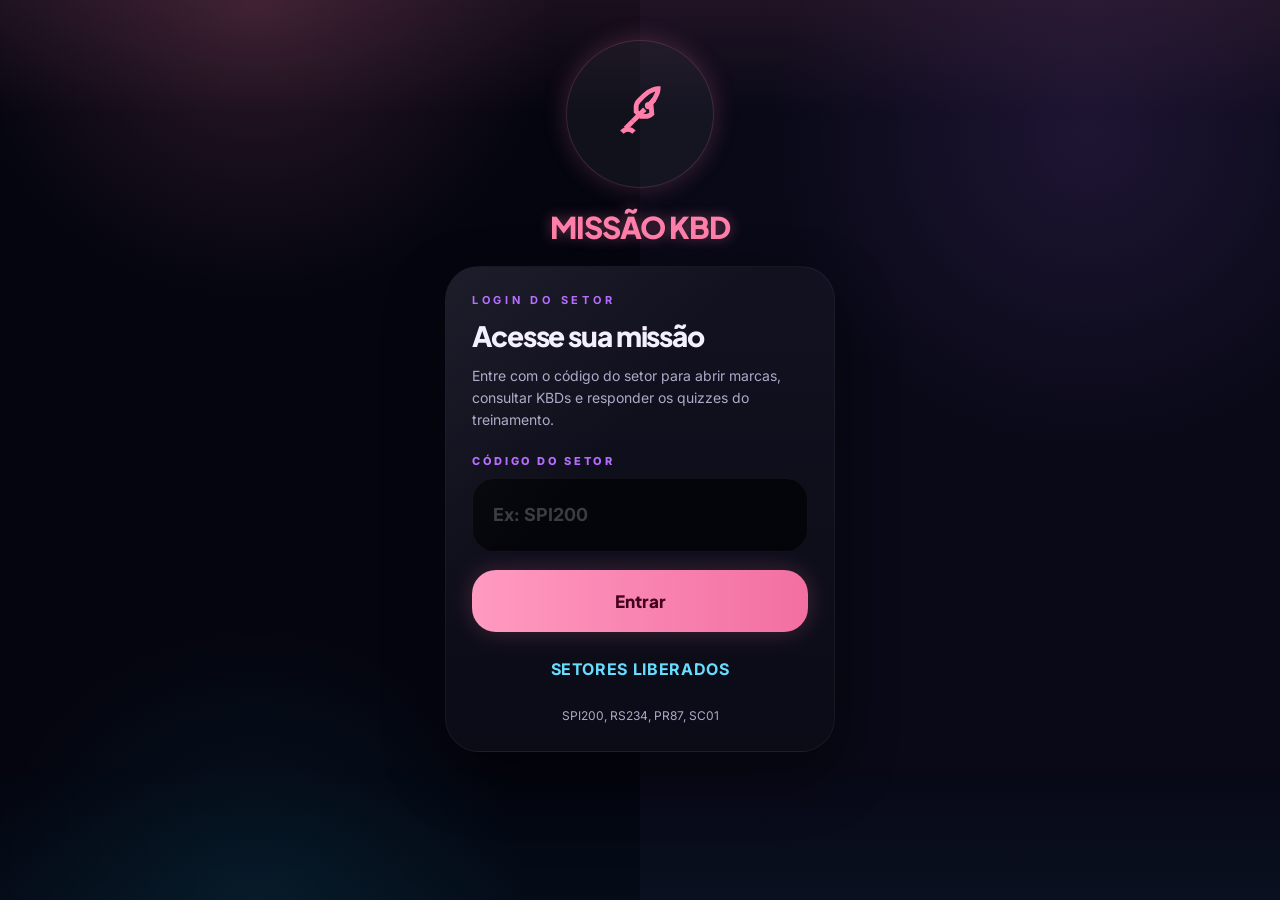
<file: index.html>
<!doctype html>
<html lang="pt-br">
<head>
  <meta charset="utf-8">
  <meta name="viewport" content="width=device-width,initial-scale=1,viewport-fit=cover">
  <title>Missão KBD</title>
  <link rel="stylesheet" href="style.css">
  <script defer src="app.js"></script>
</head>
<body onload="renderLogin()">
  <div class="login-page">
    <div class="login-wrap">
      <div class="login-stage">
        <div class="login-hero">
          <div class="rocket" id="loginRocket"></div>
          <div class="topbar-title" style="font-size:30px">MISSÃO KBD</div>
        </div>
        <div class="login-card">
          <div class="eyebrow">Login do setor</div>
          <h1 class="hero-title" style="margin-top:14px">Acesse sua missão</h1>
          <p class="hero-copy" style="margin-top:14px">Entre com o código do setor para abrir marcas, consultar KBDs e responder os quizzes do treinamento.</p>
          <div style="margin-top:22px">
            <div class="field-label">Código do setor</div>
            <div class="input-wrap">
              <input id="setor" type="text" placeholder="Ex: SPI200">
            </div>
          </div>
          <div class="login-actions">
            <button class="primary-btn pink" onclick="entrar()">Entrar</button>
            <div class="linkish">setores liberados</div>
            <div class="subtle" id="loginSectorList" style="text-align:center"></div>
          </div>
        </div>
      </div>
    </div>
  </div>
</body>
</html>
</file>
<file: style.css>
@import url('https://fonts.googleapis.com/css2?family=Plus+Jakarta+Sans:wght@500;700;800&family=Inter:wght@400;500;600;700&display=swap');

:root {
  --bg: #080813;
  --bg-deep: #04040b;
  --panel: rgba(18, 18, 33, 0.84);
  --panel-strong: rgba(22, 22, 39, 0.96);
  --panel-soft: rgba(255,255,255,0.03);
  --line: rgba(255, 120, 176, 0.16);
  --line-soft: rgba(255,255,255,0.08);
  --text: #f3efff;
  --muted: #b0a8c8;
  --muted-2: #7c7890;
  --pink: #ff7faa;
  --pink-2: #f26fa2;
  --violet: #b56bff;
  --violet-2: #8d34ff;
  --cyan: #67deff;
  --cyan-2: #23cfff;
  --ok: #67deff;
  --bad: #ff8e9f;
  --shadow: 0 24px 60px rgba(0,0,0,.42);
  --glow-pink: 0 0 24px rgba(255,127,170,.22);
  --glow-cyan: 0 0 24px rgba(35,207,255,.18);
  --radius-xl: 34px;
  --radius-lg: 28px;
  --radius-md: 22px;
  --radius-sm: 18px;
  --topbar-h: 78px;
  --bottom-h: 100px;
}

* { box-sizing: border-box; }
html, body { min-height: 100%; }
html { scroll-behavior: smooth; }
body {
  margin: 0;
  color: var(--text);
  font-family: Inter, sans-serif;
  background:
    radial-gradient(circle at 20% 0%, rgba(255,127,170,.17), transparent 22%),
    radial-gradient(circle at 85% 15%, rgba(181,107,255,.12), transparent 24%),
    radial-gradient(circle at 20% 100%, rgba(35,207,255,.08), transparent 20%),
    linear-gradient(90deg, #04050f 0 50%, #090917 50% 100%);
  overflow-x: hidden;
}

a { color: inherit; text-decoration: none; }
button, input { font: inherit; }
button { border: none; cursor: pointer; }
img { display: block; max-width: 100%; }

body::before {
  content: '';
  position: fixed;
  inset: 0;
  pointer-events: none;
  background: linear-gradient(180deg, rgba(255,127,170,.12), transparent 120px, transparent calc(100% - 140px), rgba(35,207,255,.05));
  opacity: .75;
}

.app-shell {
  position: relative;
  width: 100%;
  max-width: 430px;
  min-height: 100vh;
  margin: 0 auto;
  padding-bottom: calc(var(--bottom-h) + env(safe-area-inset-bottom, 0px));
}

.topbar {
  position: sticky;
  top: 0;
  z-index: 50;
  min-height: var(--topbar-h);
  display: flex;
  align-items: center;
  justify-content: space-between;
  gap: 14px;
  padding: 18px 22px 16px;
  background: rgba(7, 7, 18, 0.9);
  backdrop-filter: blur(18px);
  border-bottom: 1px solid var(--line);
  box-shadow: 0 10px 30px rgba(0,0,0,.16);
}

.topbar-left, .topbar-right {
  display: flex;
  align-items: center;
  gap: 14px;
}

.topbar-title {
  font-family: 'Plus Jakarta Sans', sans-serif;
  font-weight: 800;
  letter-spacing: -.03em;
  font-size: 18px;
  color: var(--pink);
  text-shadow: 0 0 14px rgba(255,127,170,.42);
}

.topbar-subtitle { font-size: 12px; color: var(--muted); }

.icon-btn {
  width: 32px;
  height: 32px;
  color: var(--pink);
  background: transparent;
  display: inline-flex;
  align-items: center;
  justify-content: center;
  padding: 0;
}
.icon-btn svg, .nav-btn svg, .mini-icon svg, .feedback-icon svg {
  width: 22px;
  height: 22px;
  stroke: currentColor;
  fill: none;
  stroke-width: 2;
  stroke-linecap: round;
  stroke-linejoin: round;
}

.topbar-progress {
  display: flex;
  align-items: center;
  gap: 8px;
  color: var(--pink);
  font-family: 'Plus Jakarta Sans', sans-serif;
  font-weight: 800;
  font-size: 16px;
}

.topbar-progress .track {
  width: 56px;
  height: 8px;
  border-radius: 999px;
  background: rgba(255,255,255,.09);
  overflow: hidden;
}
.topbar-progress .fill {
  height: 100%;
  border-radius: inherit;
  background: linear-gradient(90deg, var(--pink), #ff95ba);
}

.page {
  padding: 22px 18px 0;
  display: flex;
  flex-direction: column;
  gap: 20px;
}

.eyebrow {
  color: var(--violet);
  font-size: 11px;
  font-weight: 700;
  letter-spacing: .34em;
  text-transform: uppercase;
}

.hero, .glass, .quiz-card, .option, .feedback, .sheet-card, .cta-card, .login-card, .result-card {
  position: relative;
  overflow: hidden;
  background: linear-gradient(180deg, rgba(18,18,33,.96), rgba(12,12,24,.96));
  border: 1px solid rgba(255,255,255,.05);
  border-radius: var(--radius-xl);
  box-shadow: var(--shadow);
}

.hero::before, .glass::before, .quiz-card::before, .option::before, .feedback::before, .sheet-card::before, .cta-card::before, .login-card::before, .result-card::before {
  content: '';
  position: absolute;
  inset: 0;
  background: linear-gradient(130deg, rgba(255,255,255,.05), transparent 40%);
  pointer-events: none;
}

.hero { padding: 28px; }
.glass, .quiz-card, .feedback, .sheet-card, .cta-card, .result-card { padding: 22px; }

.hero-title, .screen-title, .result-score {
  font-family: 'Plus Jakarta Sans', sans-serif;
  font-weight: 800;
  letter-spacing: -.04em;
  margin: 0;
}
.hero-title { font-size: 28px; line-height: 1.06; }
.screen-title { font-size: 22px; line-height: 1.15; }
.result-score { font-size: 56px; }

.hero-copy, .screen-copy, .subtle, .result-copy, .feedback-copy, .option-copy, .helper {
  color: var(--muted);
  line-height: 1.6;
}
.screen-copy, .hero-copy { font-size: 14px; }
.subtle { font-size: 12px; }

.progress-line {
  margin-top: 14px;
  height: 14px;
  border-radius: 999px;
  background: rgba(255,255,255,.04);
  overflow: hidden;
}
.progress-line > span {
  display: block;
  height: 100%;
  border-radius: inherit;
  background: linear-gradient(90deg, var(--cyan-2), var(--cyan));
  box-shadow: var(--glow-cyan);
}

.section-head {
  display: flex;
  align-items: center;
  justify-content: space-between;
  gap: 12px;
}
.section-head h2 {
  margin: 0;
  font-family: 'Plus Jakarta Sans', sans-serif;
  font-size: 22px;
  font-weight: 800;
  letter-spacing: -.03em;
}

.grid-icon {
  display: grid;
  grid-template-columns: repeat(2, 12px);
  gap: 3px;
}
.grid-icon span {
  width: 12px;
  height: 12px;
  background: rgba(255,255,255,.38);
}

.brand-grid {
  display: grid;
  grid-template-columns: repeat(2, 1fr);
  gap: 16px;
}
.brand-card {
  position: relative;
  border-radius: 30px;
  padding: 18px 18px 20px;
  text-align: center;
  background: linear-gradient(180deg, rgba(18,18,33,.96), rgba(12,12,24,.96));
  border: 1px solid var(--card-line, rgba(255,255,255,.08));
  box-shadow: 0 0 0 1px rgba(255,255,255,.02), var(--card-glow, none), var(--shadow);
  transition: transform .22s ease, border-color .22s ease, box-shadow .22s ease;
}
.brand-card:active, .kbd-row:active, .option:active, .primary-btn:active, .secondary-btn:active, .nav-btn:active { transform: scale(.985); }
.brand-card::after {
  content: '';
  position: absolute;
  inset: 0;
  background: linear-gradient(90deg, var(--accent) 0 2px, transparent 2px 100%);
  opacity: .9;
}
.brand-card .brand-badge {
  position: absolute;
  top: 12px;
  right: 12px;
  width: 14px;
  height: 14px;
  border-radius: 999px;
  background: var(--accent);
  box-shadow: 0 0 14px color-mix(in srgb, var(--accent) 55%, transparent);
}
.brand-logo-box {
  width: 92px;
  height: 92px;
  margin: 26px auto 18px;
  border-radius: 24px;
  background: rgba(0,0,0,.42);
  display: flex;
  align-items: center;
  justify-content: center;
}
.brand-logo {
  width: 56px;
  height: 56px;
  object-fit: contain;
  background: #fff;
  border-radius: 2px;
}
.brand-name {
  font-family: 'Plus Jakarta Sans', sans-serif;
  font-size: 16px;
  font-weight: 700;
  margin: 0 0 14px;
}
.brand-track { height: 8px; border-radius: 999px; background: rgba(255,255,255,.04); overflow: hidden; }
.brand-track span { display: block; height: 100%; width: var(--pct); border-radius: inherit; background: linear-gradient(90deg, var(--accent), color-mix(in srgb, var(--accent) 65%, white)); box-shadow: 0 0 16px color-mix(in srgb, var(--accent) 32%, transparent); }
.brand-pct { margin-top: 12px; font-weight: 700; color: var(--accent); }

.all-brands-card {
  display: flex;
  align-items: center;
  justify-content: space-between;
  gap: 14px;
  padding: 18px 18px 18px 22px;
  border-radius: 28px;
  background: linear-gradient(180deg, rgba(20,20,36,.94), rgba(13,13,25,.94));
  border: 1px solid rgba(255,255,255,.05);
}
.all-brands-action {
  width: 96px;
  height: 96px;
  border-radius: 28px;
  background: linear-gradient(180deg, #ff9ac0, #f26fa2);
  color: #340016;
  box-shadow: var(--glow-pink);
  display: flex;
  align-items: center;
  justify-content: center;
}

.brand-hero {
  text-align: center;
  padding-top: 10px;
}
.brand-hero .brand-logo-box { margin-top: 0; width: 102px; height: 102px; }
.brand-hero .hero-copy { max-width: 320px; margin: 12px auto 0; }

.kbd-list { display: flex; flex-direction: column; gap: 14px; }
.kbd-row {
  display: flex;
  align-items: center;
  gap: 14px;
  padding: 16px 18px;
  border-radius: 28px;
  background: linear-gradient(180deg, rgba(19,19,35,.96), rgba(12,12,24,.96));
  border: 1px solid rgba(255,255,255,.06);
  box-shadow: var(--shadow);
}
.kbd-row.done { box-shadow: 0 0 0 1px rgba(103,222,255,.25), var(--shadow); }
.kbd-row.pending { box-shadow: 0 0 0 1px rgba(255,127,170,.16), var(--shadow); }
.kbd-icon {
  width: 52px;
  height: 52px;
  border-radius: 16px;
  display: flex;
  align-items: center;
  justify-content: center;
  background: rgba(255,127,170,.1);
  color: var(--pink);
  flex-shrink: 0;
}
.kbd-meta { min-width: 0; flex: 1; }
.kbd-tag-row { display: flex; align-items: center; justify-content: space-between; gap: 10px; margin-bottom: 8px; }
.kbd-tag, .chip {
  display: inline-flex;
  align-items: center;
  justify-content: center;
  min-height: 30px;
  border-radius: 999px;
  padding: 0 12px;
  font-size: 11px;
  font-weight: 700;
  letter-spacing: .08em;
  text-transform: uppercase;
  border: 1px solid rgba(255,255,255,.08);
}
.kbd-tag.done, .chip.done { color: var(--cyan); background: rgba(35,207,255,.1); border-color: rgba(35,207,255,.22); }
.kbd-tag.pending, .chip.pending { color: #ff9ab8; background: rgba(255,127,170,.1); border-color: rgba(255,127,170,.2); }
.kbd-name { font-family: 'Plus Jakarta Sans', sans-serif; font-size: 17px; font-weight: 700; line-height: 1.28; }
.kbd-bar { margin-top: 10px; height: 8px; border-radius: 999px; background: rgba(255,255,255,.05); overflow: hidden; }
.kbd-bar span { display: block; height: 100%; width: var(--pct, 0%); border-radius: inherit; background: linear-gradient(90deg, var(--accent, var(--pink)), color-mix(in srgb, var(--accent, var(--pink)) 65%, white)); }
.kbd-side { color: rgba(255,255,255,.22); }

.challenge {
  padding: 28px;
  border-radius: 34px;
  background: linear-gradient(135deg, #9228ff, #ca74ff 70%);
  color: #fff;
  box-shadow: 0 24px 60px rgba(114,24,244,.25);
}
.challenge h3 { margin: 0 0 10px; font-family: 'Plus Jakarta Sans'; font-size: 22px; line-height: 1.14; }
.challenge p { margin: 0 0 20px; max-width: 200px; line-height: 1.5; }
.challenge .secondary-btn { width: auto; min-width: 170px; background: #090910; color: #c98fff; }

.video-stage {
  position: relative;
  margin: 0 -18px;
  border-bottom: 1px solid rgba(255,255,255,.05);
  background: #000;
}
.video-stage::after {
  content: '';
  position: absolute;
  inset: auto 0 0;
  height: 70px;
  background: linear-gradient(180deg, transparent, rgba(8,8,19,.9));
}
.video-embed, .video-placeholder {
  width: 100%;
  aspect-ratio: 16 / 9;
  border: 0;
  display: block;
}
.video-placeholder {
  display: flex;
  align-items: center;
  justify-content: center;
  background: linear-gradient(135deg, rgba(255,255,255,.08), rgba(255,255,255,.02));
}
.video-play {
  width: 92px;
  height: 92px;
  border-radius: 999px;
  background: rgba(255,127,170,.16);
  border: 1px solid rgba(255,127,170,.42);
  color: var(--pink);
  display: flex;
  align-items: center;
  justify-content: center;
  box-shadow: var(--glow-pink);
}
.video-progress { height: 6px; background: rgba(255,255,255,.04); }
.video-progress span { display:block; height:100%; width:32%; background: linear-gradient(90deg, var(--cyan-2), var(--cyan)); }

.badge-row { display: flex; align-items: center; gap: 10px; flex-wrap: wrap; }
.badge {
  display: inline-flex;
  min-height: 30px;
  align-items: center;
  padding: 0 12px;
  border-radius: 999px;
  font-size: 11px;
  font-weight: 700;
  letter-spacing: .08em;
  text-transform: uppercase;
  border: 1px solid rgba(35,207,255,.22);
  color: var(--cyan);
  background: rgba(35,207,255,.08);
}
.badge.alt { border-color: rgba(255,127,170,.22); color: var(--pink); background: rgba(255,127,170,.08); }

.gallery-head { display: flex; justify-content: space-between; align-items: center; gap: 12px; }
.gallery-head h3 { margin: 0; font-size: 18px; font-family: 'Plus Jakarta Sans'; color: var(--violet); }
.gallery-grid {
  display: grid;
  grid-template-columns: 1fr 1fr;
  gap: 12px;
}
.gallery-item {
  border-radius: 24px;
  overflow: hidden;
  min-height: 160px;
  background: linear-gradient(160deg, rgba(255,255,255,.11), rgba(255,255,255,.03));
  border: 1px solid rgba(255,255,255,.06);
}
.gallery-item.tall { grid-row: span 2; min-height: 340px; }
.gallery-item img, .gallery-placeholder { width: 100%; height: 100%; object-fit: cover; }
.gallery-placeholder {
  display: flex;
  align-items: center;
  justify-content: center;
  flex-direction: column;
  gap: 10px;
  padding: 20px;
  text-align: center;
  color: var(--muted);
}

.info-card {
  display: flex;
  flex-direction: column;
  gap: 14px;
  padding: 22px;
  border-radius: 28px;
  background: linear-gradient(180deg, rgba(18,18,33,.9), rgba(14,14,26,.95));
  border: 1px solid rgba(255,255,255,.05);
}
.info-card .label { color: var(--cyan); font-size: 13px; font-weight: 800; letter-spacing: .18em; text-transform: uppercase; }
.info-card p { margin: 0; line-height: 1.6; color: var(--text); font-size: 15px; }

.primary-btn, .secondary-btn {
  width: 100%;
  min-height: 62px;
  border-radius: 24px;
  display: inline-flex;
  align-items: center;
  justify-content: center;
  gap: 10px;
  padding: 0 20px;
  font-family: 'Plus Jakarta Sans', sans-serif;
  font-weight: 800;
  font-size: 17px;
  transition: transform .2s ease, box-shadow .2s ease, opacity .2s ease;
}
.primary-btn {
  background: linear-gradient(90deg, #b56bff, #8d34ff);
  color: white;
  box-shadow: 0 0 24px rgba(141,52,255,.24);
}
.primary-btn.pink {
  background: linear-gradient(90deg, #ff9ac0, #f26fa2);
  color: #42011d;
  box-shadow: var(--glow-pink);
}
.secondary-btn {
  background: rgba(255,255,255,.04);
  color: var(--text);
  border: 1px solid rgba(255,255,255,.08);
}
.primary-btn[disabled], .secondary-btn[disabled] { opacity: .42; cursor: not-allowed; }

.cta-fixed {
  position: fixed;
  left: 50%;
  bottom: calc(var(--bottom-h) - 20px);
  transform: translateX(-50%);
  width: calc(100% - 36px);
  max-width: 394px;
  z-index: 30;
  background: linear-gradient(180deg, transparent, rgba(8,8,19,.95) 30%, rgba(8,8,19,.98));
  padding-top: 14px;
}

.quiz-progress-head h1 { margin: 8px 0 12px; font-family: 'Plus Jakarta Sans'; font-size: 26px; line-height: 1.12; }
.quiz-track { height: 6px; border-radius: 999px; background: rgba(255,255,255,.08); overflow: hidden; }
.quiz-track span { display:block; height:100%; border-radius: inherit; background: linear-gradient(90deg, var(--violet), #d688ff); box-shadow: 0 0 14px rgba(181,107,255,.18); }
.quiz-card { text-align: center; padding: 34px 24px; }
.quiz-card h2 { margin: 0; font-family: 'Plus Jakarta Sans'; font-size: 22px; line-height: 1.4; }

.option-list { display: flex; flex-direction: column; gap: 12px; }
.option {
  display: flex;
  align-items: flex-start;
  gap: 16px;
  padding: 18px;
  border-radius: 26px;
  border: 1px solid rgba(255,255,255,.06);
  background: linear-gradient(180deg, rgba(18,18,33,.96), rgba(12,12,24,.96));
  text-align: left;
  color: var(--text);
  transition: transform .2s ease, border-color .2s ease, box-shadow .2s ease, background .2s ease;
}
.option-letter {
  width: 42px;
  height: 42px;
  border-radius: 14px;
  background: rgba(255,255,255,.06);
  display: flex;
  align-items: center;
  justify-content: center;
  color: var(--muted);
  font-family: 'Plus Jakarta Sans';
  font-size: 16px;
  font-weight: 800;
  flex-shrink: 0;
  border: 1px solid rgba(255,255,255,.08);
}
.option.selected { border-color: rgba(35,207,255,.34); box-shadow: 0 0 0 1px rgba(35,207,255,.24), var(--glow-cyan); }
.option.selected .option-letter { color: var(--cyan); background: rgba(35,207,255,.08); border-color: rgba(35,207,255,.26); }
.option.correct { border-color: rgba(35,207,255,.34); background: linear-gradient(180deg, rgba(23,53,63,.72), rgba(14,40,48,.72)); }
.option.correct .option-letter { color: var(--cyan); }
.option.wrong { border-color: rgba(255,127,170,.28); background: linear-gradient(180deg, rgba(60,26,39,.62), rgba(40,18,26,.62)); }
.option.wrong .option-letter { color: #ff9ab8; }
.option.disabled { pointer-events: none; }
.option-copy { font-size: 16px; line-height: 1.55; }

.feedback {
  display: flex;
  gap: 14px;
  align-items: flex-start;
  border-radius: 26px;
  background: linear-gradient(180deg, rgba(23,53,63,.72), rgba(14,40,48,.72));
  border: 1px solid rgba(35,207,255,.28);
}
.feedback.error {
  background: linear-gradient(180deg, rgba(60,26,39,.62), rgba(40,18,26,.62));
  border-color: rgba(255,127,170,.24);
}
.feedback-icon {
  width: 30px; height: 30px; color: var(--cyan); flex-shrink: 0;
}
.feedback.error .feedback-icon { color: #ff9ab8; }
.feedback-title { margin: 0 0 6px; font-family: 'Plus Jakarta Sans'; font-size: 16px; color: var(--cyan); }
.feedback.error .feedback-title { color: #ff9ab8; }

.result-card { text-align: center; padding: 30px 24px; }
.medal {
  width: 96px;
  height: 96px;
  margin: 0 auto 20px;
  border-radius: 999px;
  background: rgba(255,255,255,.05);
  display: flex;
  align-items: center;
  justify-content: center;
  font-size: 48px;
  box-shadow: 0 0 26px rgba(255,127,170,.12);
}
.result-pill {
  display: inline-flex;
  min-height: 30px;
  align-items: center;
  justify-content: center;
  padding: 0 14px;
  border-radius: 999px;
  background: rgba(255,127,170,.08);
  border: 1px solid rgba(255,127,170,.18);
  color: var(--pink);
  font-size: 11px;
  font-weight: 800;
  letter-spacing: .22em;
  text-transform: uppercase;
}

.login-page {
  min-height: 100vh;
  display: flex;
  align-items: stretch;
}
.login-wrap {
  width: 100%;
  max-width: 430px;
  margin: 0 auto;
  padding-bottom: 24px;
}
.login-stage {
  padding: 30px 20px 0;
  display: flex;
  flex-direction: column;
  gap: 20px;
}
.login-hero {
  text-align: center;
  padding: 10px 14px 0;
}
.rocket {
  width: 148px;
  height: 148px;
  margin: 0 auto 20px;
  border-radius: 999px;
  background: rgba(255,255,255,.05);
  border: 1px solid rgba(255,127,170,.18);
  display: flex;
  align-items: center;
  justify-content: center;
  color: var(--pink);
  box-shadow: var(--glow-pink);
}
.rocket svg { width: 58px; height: 58px; stroke: currentColor; fill: none; stroke-width: 2; }
.login-card { padding: 26px; }
.field-label { margin-bottom: 10px; color: var(--violet); font-size: 11px; font-weight: 800; letter-spacing: .24em; text-transform: uppercase; }
.input-wrap {
  display: flex;
  align-items: center;
  gap: 12px;
  min-height: 74px;
  padding: 0 18px;
  border-radius: 22px;
  background: #04040b;
  border: 1px solid rgba(255,255,255,.05);
}
.input-wrap input {
  width: 100%;
  background: transparent;
  color: var(--text);
  border: 0;
  outline: 0;
  font-size: 18px;
  font-weight: 700;
}
.input-wrap input::placeholder { color: rgba(255,255,255,.22); }
.login-actions { display: flex; flex-direction: column; gap: 16px; margin-top: 18px; }
.linkish {
  display: inline-flex;
  justify-content: center;
  align-items: center;
  min-height: 42px;
  color: var(--cyan);
  font-weight: 700;
  text-transform: uppercase;
  letter-spacing: .04em;
}
.status-row { display: grid; grid-template-columns: 1fr 1fr; gap: 14px; }
.status-card {
  min-height: 112px;
  border-radius: 28px;
  background: rgba(255,255,255,.02);
  border: 1px solid rgba(255,255,255,.04);
  display: flex;
  flex-direction: column;
  align-items: center;
  justify-content: center;
  gap: 10px;
  color: var(--muted);
  text-align: center;
  padding: 14px;
}
.status-card .mini-icon { color: var(--violet); }

.modal-overlay {
  position: fixed;
  inset: 0;
  background: rgba(0,0,0,.7);
  display: flex;
  align-items: center;
  justify-content: center;
  padding: 20px;
  z-index: 100;
  backdrop-filter: blur(10px);
}
.modal {
  width: min(380px, 100%);
  padding: 24px;
  border-radius: 28px;
  background: linear-gradient(180deg, rgba(18,18,33,.98), rgba(12,12,24,.98));
  border: 1px solid rgba(255,127,170,.16);
  box-shadow: var(--shadow);
}
.modal h3 { margin: 0 0 8px; font-family: 'Plus Jakarta Sans'; font-size: 20px; }
.modal p { margin: 0; color: var(--muted); line-height: 1.55; }
.modal-actions { display: flex; flex-direction: column; gap: 10px; margin-top: 18px; }

.bottom-nav {
  position: fixed;
  left: 50%;
  bottom: 0;
  transform: translateX(-50%);
  width: 100%;
  max-width: 430px;
  min-height: var(--bottom-h);
  padding: 14px 18px calc(20px + env(safe-area-inset-bottom, 0px));
  background: rgba(14,14,28,.92);
  border-top-left-radius: 34px;
  border-top-right-radius: 34px;
  border-top: 1px solid rgba(255,127,170,.12);
  box-shadow: 0 -10px 40px rgba(0,0,0,.35);
  backdrop-filter: blur(24px);
  z-index: 40;
}
.bottom-nav-inner {
  display: grid;
  grid-template-columns: repeat(3, 1fr);
  gap: 10px;
}
.nav-btn {
  min-height: 62px;
  border-radius: 22px;
  background: transparent;
  color: rgba(255,255,255,.36);
  display: flex;
  flex-direction: column;
  align-items: center;
  justify-content: center;
  gap: 6px;
}
.nav-btn.active { color: var(--pink); text-shadow: 0 0 12px rgba(255,127,170,.22); }
.nav-btn span { font-size: 11px; font-weight: 700; letter-spacing: .12em; text-transform: uppercase; }

.hidden { display: none !important; }

@media (max-width: 390px) {
  .hero-title { font-size: 24px; }
  .screen-title { font-size: 20px; }
  .brand-grid { gap: 14px; }
  .brand-logo-box { width: 82px; height: 82px; }
}
</file>
